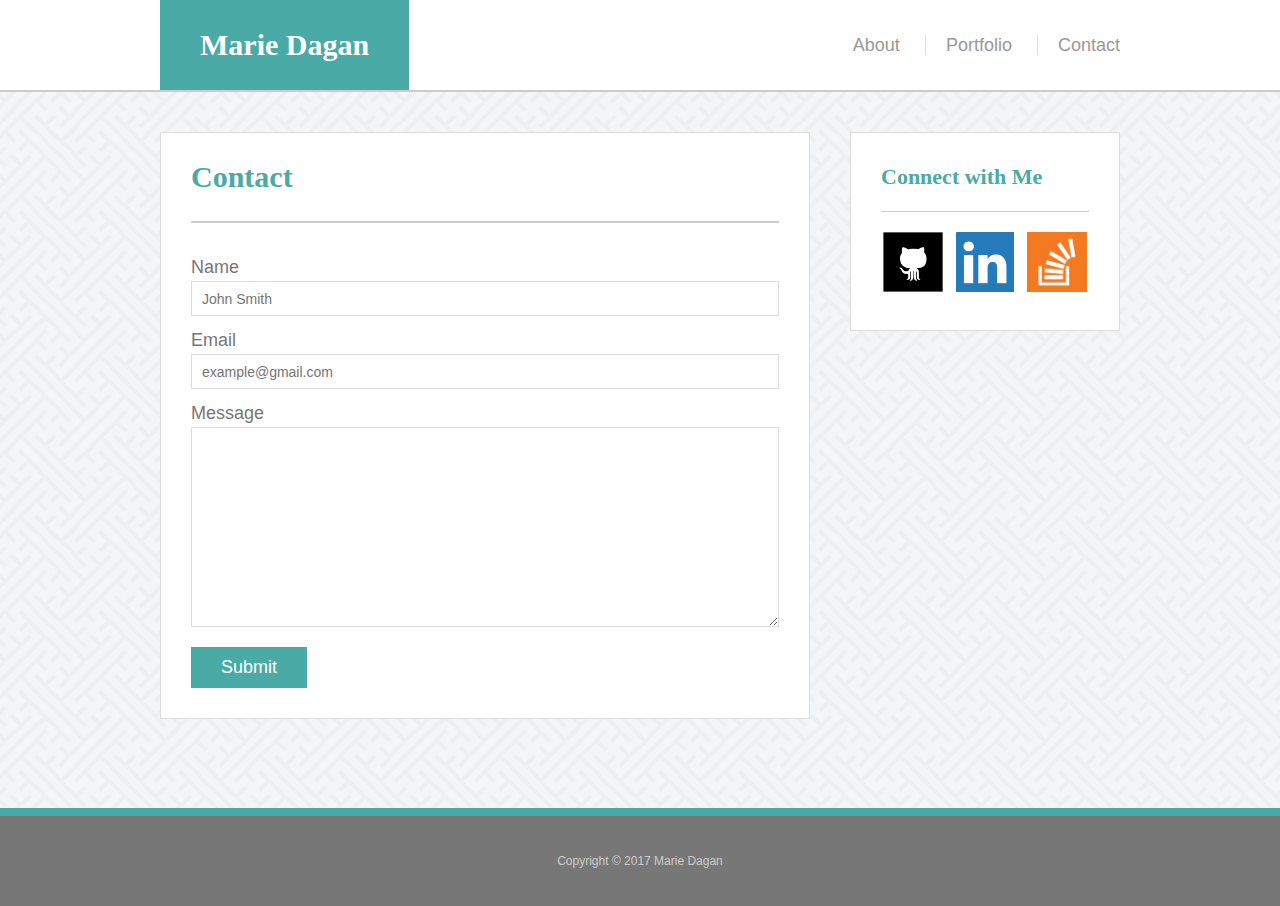
<file: contact.html>
<!DOCTYPE html>
<html lang="en-us">

<head>
  <meta charset="UTF-8">
  <title>Contact | Marie Dagan</title>
  <meta name="viewport" content="width=device-width, initial-scale=1">
  
  <link rel="stylesheet" type="text/css" href="assets/css/reset.css">  
  <link rel="stylesheet" type="text/css" href="assets/css/style.css">
</head>

<body>

<header>
  <div class="wrapper">
    <a href="index.html" id="logo">Marie Dagan</a>

    <nav>
      <ul>
        <li><a href="index.html">About</a></li>
        <li><a href="portfolio.html">Portfolio</a></li>
        <li><a href="contact.html">Contact</a></li>
      </ul>
    </nav>
  </div>
</header>

<div id="container" class="wrapper">
  <div id="content" class="module">
    <h1>Contact</h1>
  
    <form id="contact-form">
        <ul>
          <li>
            <label for="name">Name</label>
            <input type="text" id="name" name="name" placeholder="John Smith" required="required">
          </li>
          <li>
            <label for="email">Email</label>
            <input type="email" id="email" name="email" placeholder="example@gmail.com" required="required">
          </li>
          <li>
            <label for="message">Message</label>
            <textarea id="message" name="message" required="required"></textarea>
          </li>
        </ul>
        <input type="submit">
      </form>

  </div>

  <div id="social" class="module">
    <h2>Connect with Me</h2>

    <a href="https://github.com/Bronzeowl"><img src="assets/images/github.png"></a>
    <a href="https://www.linkedin.com/in/mariedagan/"><img src="assets/images/linkedin.png"></a>
    <a href="http://stackoverflow.com/users/7586676/marie-d?tab=profile"><img src="assets/images/overflow.png"></a>
  </div>
</div>
  <footer> Copyright &copy; 2017 Marie Dagan</footer>
    
</body>
</html>
</file>
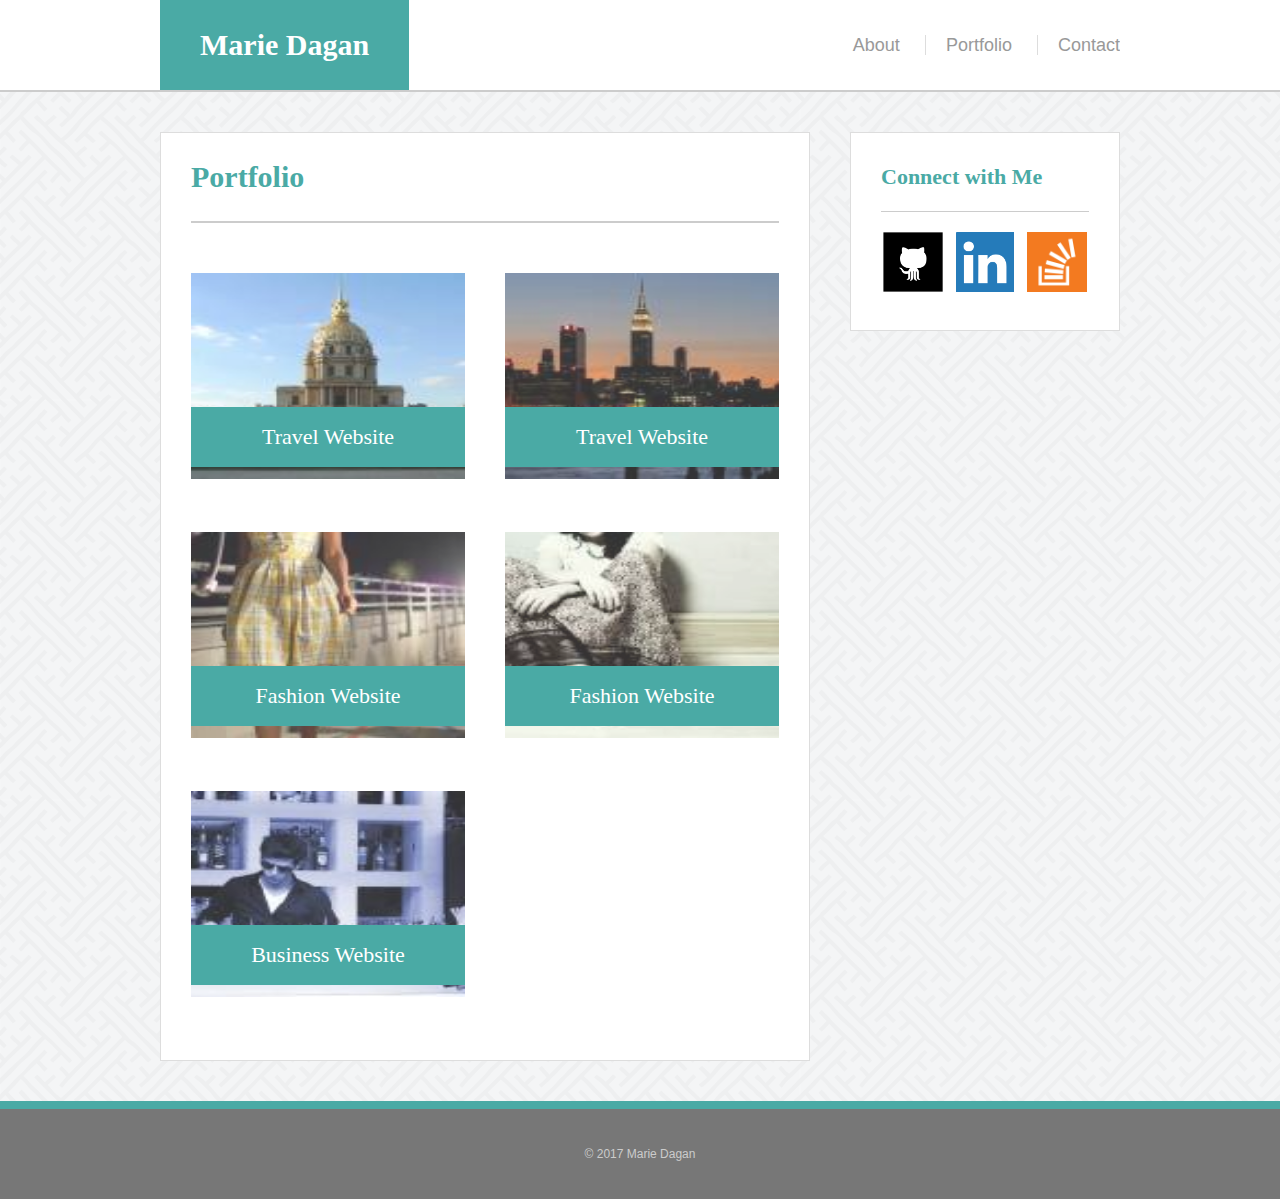
<file: portfolio.html>
<!DOCTYPE html>
<html lang="en-us">

<head>
  <meta charset="UTF-8">
  <title>Portfolio | Marie Dagan</title>
  <meta name="viewport" content="width=device-width, initial-scale=1">
  
  <link rel="stylesheet" type="text/css" href="assets/css/reset.css">  
  <link rel="stylesheet" type="text/css" href="assets/css/style.css">
</head>

<body>

<header>
  <div class="wrapper">
    <a href="index.html" id="logo">Marie Dagan</a>

    <nav>
      <ul>
        <li><a href="index.html">About</a></li>
        <li><a href="portfolio.html">Portfolio</a></li>
        <li><a href="contact.html">Contact</a></li>
      </ul>
    </nav>
  </div>
</header>

<div id="container" class="wrapper">
  <div id="content" class="module">
    <h1>Portfolio</h1>
  
    <div class="work">
    <img src="assets/images/lorempixel-1.jpg" height="206" alt="Travel">
    <h3>Travel Website</h3>
    </div>

    <div class="work">
    <img src="assets/images/lorempixel.jpg" height="206" alt="Travel">
    <h3>Travel Website</h3>
    </div>

    <div class="work">
    <img src="assets/images/lorempixel-2.jpg" height="206" alt="Fashion">
    <h3>Fashion Website</h3>
    </div>

    <div class="work">
    <img src="assets/images/lorempixel-3.jpg" height ="206" alt="Fashion">
    <h3>Fashion Website</h3>

    </div>
    <div class="work">
    <img src="assets/images/lorempixel-4.jpg" height="206" alt="Business">
    <h3>Business Website</h3>
    </div>

    </section>  

  </div>

  <div id="social" class="module">
    <h2>Connect with Me</h2>

    <a href="https://github.com/Bronzeowl"><img src="assets/images/github.png"></a>
    <a href="https://www.linkedin.com/in/mariedagan/"><img src="assets/images/linkedin.png"></a>
    <a href="http://stackoverflow.com/users/7586676/marie-d?tab=profile"><img src="assets/images/overflow.png"></a>
  </div>
</div>
  <footer> &copy; 2017 Marie Dagan</footer>
    
</body>
</html>
</file>
<file: assets/css/style.css>
body {
	background-image: url("../images/background.png");
	background-repeat: repeat;
	font-family: "Arial", "Helvetica Neue", Helvetica, sans-serif;
	font-size: 18px;
	color: #777;
	line-height: 28px;
}
* {
	box-sizing: border-box;
}

/* Main Page */

/* Sticky Footer */

#container {
	min-height: calc(100vh - 264px);
}

/* General Styling */

h1, h2 {
	font-family: "Georgia", Times, Times New Roman, serif;
	color: #4aaaa5;
	padding-bottom: 30px;
	font-weight: bold;
	text-align: left;
	margin-bottom: 30px;
}

h1 {
	font-size: 30px;
	border-bottom: 2px solid #ccc;
}

h2 {
	font-size: 22px;
	border-bottom: 1px solid #ccc;
	padding-bottom: 20px;
	margin-bottom: 20px;
}

header {
	background-color: #fff;
	margin-bottom: 40px;
	border-bottom: 2px solid #ccc;
}

#logo {
	float: left;
	display: block;
	background-color: #4aaaa5;
	color:#fff;
	font-family: "Georgia";
	font-size: 30px;
	padding: 0 40px;
	line-height: 90px;
	font-weight: bold;
	text-decoration: none;
}

nav {
	float: right;
}

nav ul {
	display: block;
}

nav ul li {
	display: inline-block;
	line-height: 90px;
}

nav ul li a {
	text-decoration: none;
	color: #999;
	margin-left: 20px;
	line-height: 22px;
	padding-left: 20px;
	border-left: 1px solid #ddd;
}

nav ul li:first-child a {
	border-left: 0;
}

.wrapper {
	width: 960px;
	margin: 0 auto;
	clear: both;
	overflow: hidden;
}

footer {
	text-align: center;
	background-color: #777;
	color: #ccc;
	line-height: 90px;
	margin-top: 40px;
	border-top: 8px solid #4aaaa5;
	font-size: 12px;
}

.module {
	background-color: #fff;
	padding: 30px;
	border: 1px solid #ddd;
}

#content {
	float: left;
	width: 650px;
}

#social {
	width: 270px;
	float: right;
	text-align: center;
}

#social img {
	height: 60px;
	width: auto;
}

#social a {
	margin-right: 8px;
}

#social a:last-child {
	margin-right: 0;
}

.baby {
	float: left;
	margin-right: 30px;
}

/* Contact */

#contact-form ul {
  margin-bottom: 20px;
}

#contact-form li {
  margin-bottom: 10px;
}

label,
input[type=text],
input[type=email],
textarea {
  display: block;
  width: 100%;
}

input[type=text],
input[type=email],
textarea {
  height: 35px;
  padding: 0 10px;
  font-size: 14px;
  border: 1px solid #ddd;
}

textarea {
  height: 200px;
}

input[type=submit] {
  padding: 10px 30px;
  font-size: 18px;
  color: #fff;
  cursor: pointer;
  background: #4aaaa5;
  border: 0 none;
}

/* Portfolio */

.work {
  position: relative;
  float: left;
  width: 274px;
  margin: 20px 0 25px;
  overflow: auto;
}

.work:nth-child(even) {
  margin-right: 40px;
}

.work img {
  width: 100%;
  border: 0 none;
  opacity: 0.8;
}

.work h3 {
  position: absolute;
  bottom: 20px;
  width: 100%;
  padding: 15px;
  margin-bottom: 0;
  font-weight: 300;
  line-height: 30px;
  color: #fff;
  text-align: center;
  background: #4aaaa5;
  border-bottom: 0;
  font-family: "Georgia";
  font-size: 22px;
}

/* Media Queries */

@media (max-width: 640px) {

	.wrapper {
		width: 640px;
	}

	header {
		border-bottom: none;
	}

	#logo {
		text-align: center;
		width: 640px;
	}
	
	
	nav {
		background-color: #fff;
		width: 640px;
		border-bottom: 2px solid #ddd;
	}

	nav ul li {
		line-height: 60px;
	}

	nav ul li a {
		margin-left: 40px;
		padding-left: 70px;
	}

	.baby {
		margin-left: 150px;
	}

	p {
		word-wrap: break-word;
		margin-top: 20px;
		display: inline-block;
	}
	
	#social {
		width: 560px;
		height: 190px;
		margin-right: 40px;	
	}

	#social img {
		float: left;
		padding-right: 10px;
	}

	
	#content {
		width: 560px;
		margin-left: 40px;
		margin-bottom: 30px;
	}
	

}

@media (min-width: 768px) {

}

@media (min-width: 980px) {
</file>
